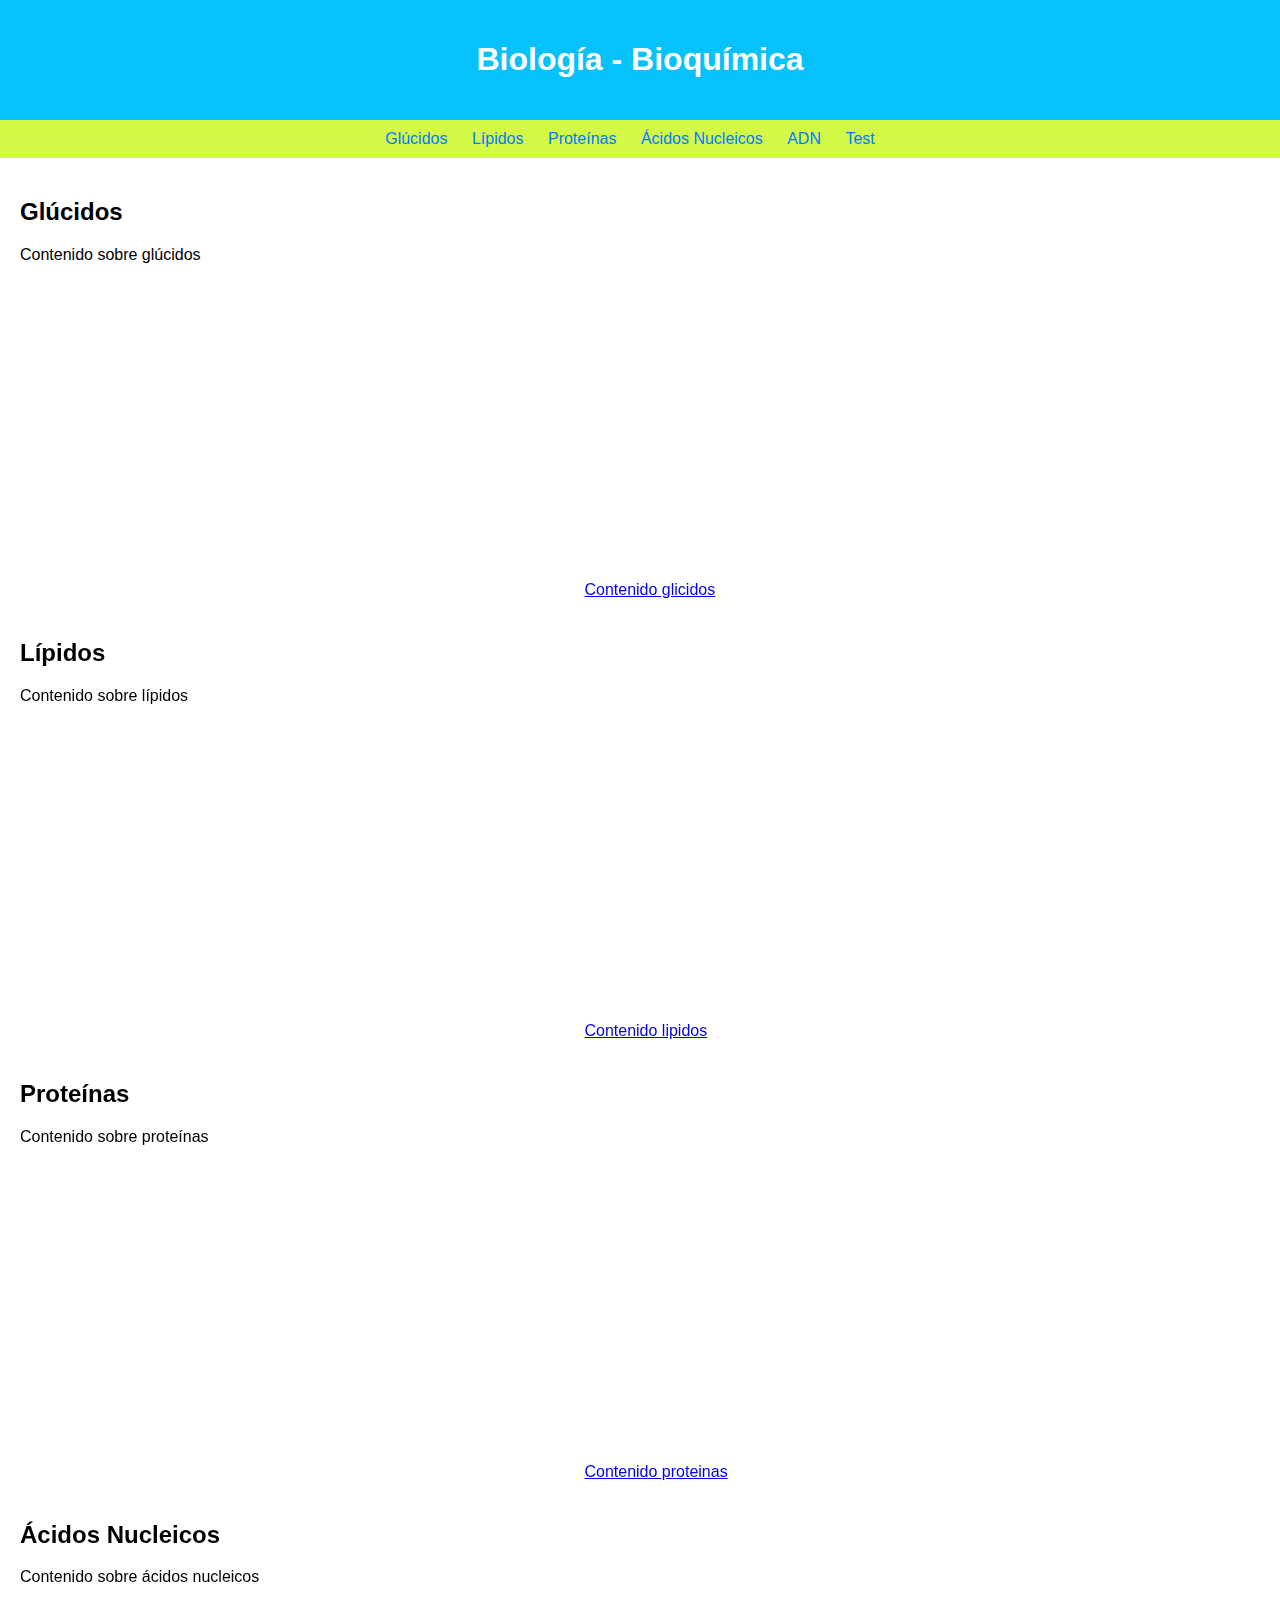
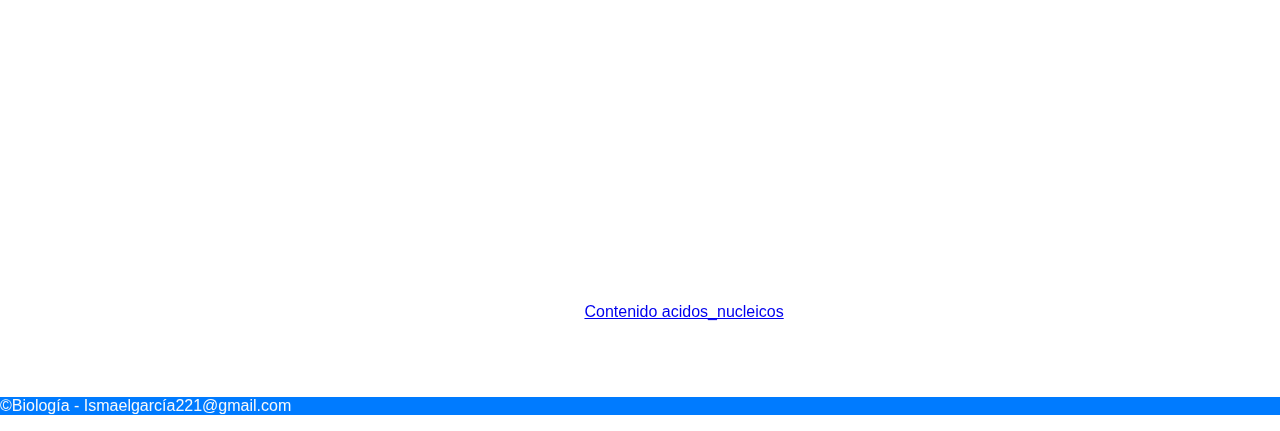
<file: index.html>
<!DOCTYPE html>
<html lang="es">
<head>
    <meta charset="UTF-8">
    <meta name="viewport" content="width=device-width, initial-scale=1.0">
    <title>Biología - Bioquímica</title>
    <link rel="stylesheet" href="styles.css">

</head>
<body>
    <header>
        <h1>Biología - Bioquímica</h1>
    </header>
    <nav>
        <ul>
            <li><a href="#glucidos">Glúcidos</a></li>
            <li><a href="#lipidos">Lípidos</a></li>
            <li><a href="#proteinas">Proteínas</a></li>
            <li><a href="#acidos_nucleicos">Ácidos Nucleicos</a></li>
            <li><a href="#enzimas">ADN</a></li>
            <li><a href="indexx.html">Test</a></li>
        </ul>
    </nav>
    <main>
        <section id="glucidos">
            <h2>Glúcidos</h2>
            <p>Contenido sobre glúcidos</p>
            <iframe width="560" height="315" src="https://www.youtube.com/embed/DCJmWAPV_2c?si=HdZWMEELD0x3s28g" title="YouTube video player" frameborder="0" allow="accelerometer; autoplay; clipboard-write; encrypted-media; gyroscope; picture-in-picture; web-share" referrerpolicy="strict-origin-when-cross-origin" allowfullscreen></iframe>
            <a href="glicidos.html">Contenido glicidos</a>
        </section>
        <section id="lipidos">
            <h2>Lípidos</h2>
            <p>Contenido sobre lípidos</p>
            <iframe width="560" height="315" src="https://www.youtube.com/embed/iUJGSgglBL8?si=SiKJV3H4nnXyf6Gs" title="YouTube video player" frameborder="0" allow="accelerometer; autoplay; clipboard-write; encrypted-media; gyroscope; picture-in-picture; web-share" referrerpolicy="strict-origin-when-cross-origin" allowfullscreen></iframe>
            <a href="lípidos.html">Contenido lipidos</a>
        </section>
        <section id="proteinas">
            <h2>Proteínas</h2>
            <p>Contenido sobre proteínas</p>
            <iframe width="560" height="315" src="https://www.youtube.com/embed/u0NC0vGz7PA?si=dUxDmCxr-4m5Z0s5" title="YouTube video player" frameborder="0" allow="accelerometer; autoplay; clipboard-write; encrypted-media; gyroscope; picture-in-picture; web-share" referrerpolicy="strict-origin-when-cross-origin" allowfullscreen></iframe>
            <a href="proteíinas.html">Contenido proteinas</a>
        </section>
        <section id="acidos_nucleicos">
            <h2>Ácidos Nucleicos</h2>
            <p>Contenido sobre ácidos nucleicos</p>
            <iframe width="560" height="315" src="https://www.youtube.com/embed/DSUguxKON3U?si=HVMhsAIJj0IBGgfk" title="YouTube video player" frameborder="0" allow="accelerometer; autoplay; clipboard-write; encrypted-media; gyroscope; picture-in-picture; web-share" referrerpolicy="strict-origin-when-cross-origin" allowfullscreen></iframe>
            <a href="acidos nucleicos.html">Contenido acidos_nucleicos</a>
        </section>
        
    </main>
    <footer>
        <p>&copy;Biología - Ismaelgarcía221@gmail.com </p>
    </footer>
</body>
</html>
</file>
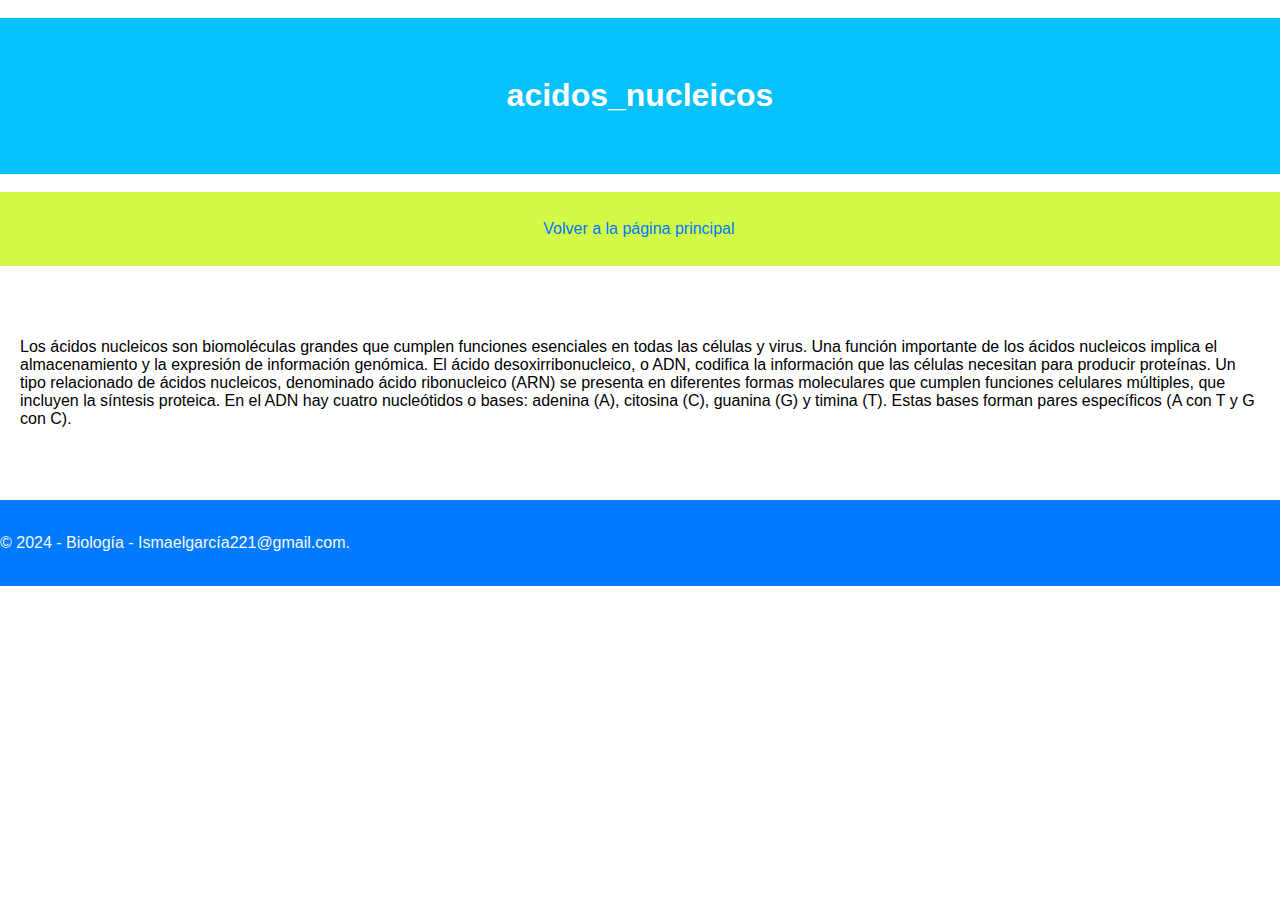
<file: acidos nucleicos.html>
<!DOCTYPE html>
<html lang="es">
<head>
    <meta charset="UTF-8">
    <meta name="viewport" content="width=device-width, initial-scale=1.0">
    <title>Acidos nucleicos</title>
    <link rel="stylesheet" href="styles.css">
</head>
<body>
    <header>
        <h1>acidos_nucleicos</h1>
    </header>
    <nav>
        <ul>
            <li><a href="index.html">Volver a la página principal</a></li>
        </ul>
    </nav>
    <main>
        <p>Los ácidos nucleicos son biomoléculas grandes que cumplen funciones esenciales en todas las células y virus. Una función importante de los ácidos nucleicos implica el almacenamiento y la expresión de información genómica. El ácido desoxirribonucleico, o ADN, codifica la información que las células necesitan para producir proteínas. Un tipo relacionado de ácidos nucleicos, denominado ácido ribonucleico (ARN) se presenta en diferentes formas moleculares que cumplen funciones celulares múltiples, que incluyen la síntesis proteica.
    En el ADN hay cuatro nucleótidos o bases: adenina (A), citosina (C), guanina (G) y timina (T). Estas bases forman pares específicos (A con T y G con C).</p>
    </main>
    <footer>
        <p>&copy; 2024 - Biología - Ismaelgarcía221@gmail.com.</p>
    </footer>
</body>
</html>
</file>
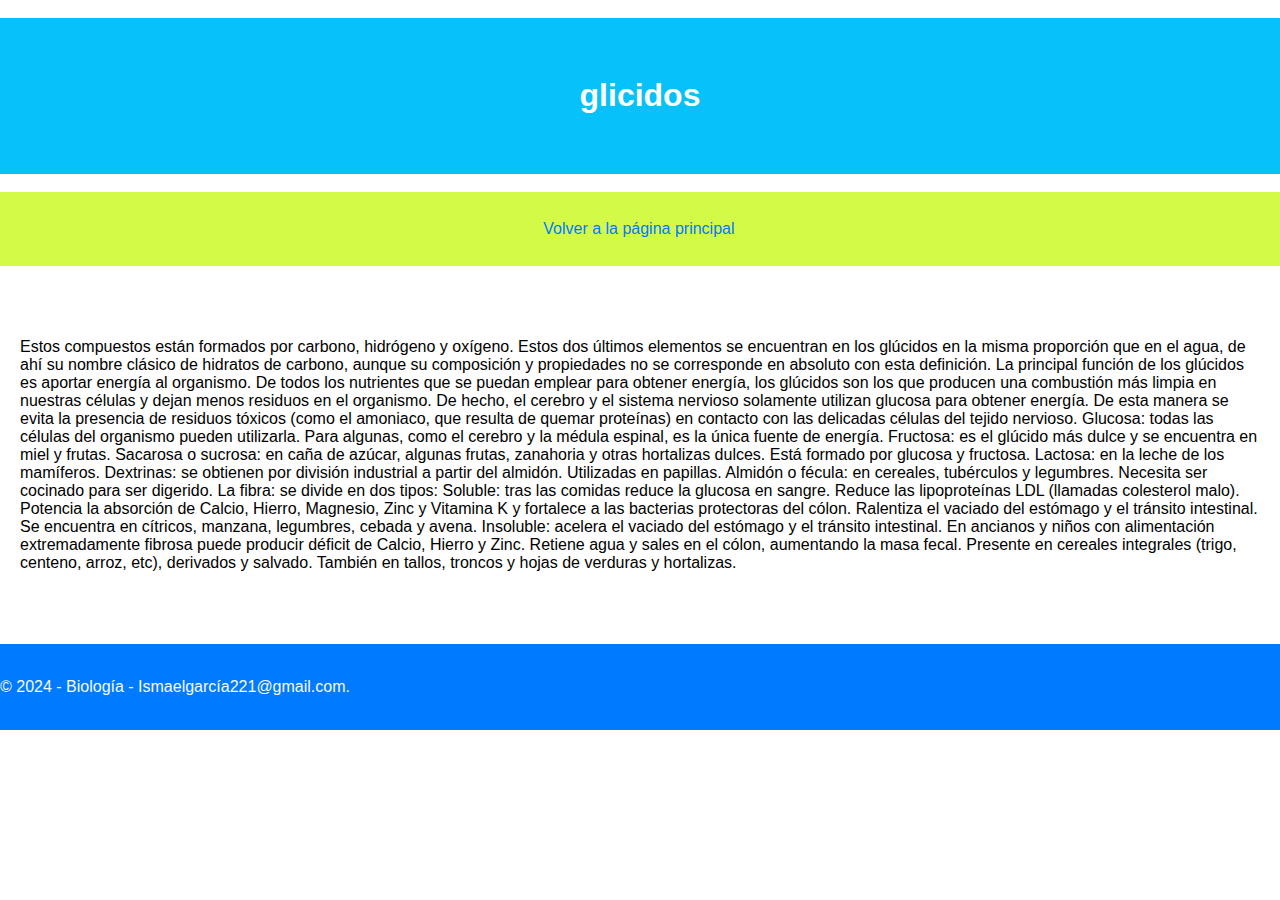
<file: glicidos.html>
<!DOCTYPE html>
<html lang="es">
<head>
    <meta charset="UTF-8">
    <meta name="viewport" content="width=device-width, initial-scale=1.0">
    <title>Glicidos</title>
    <link rel="stylesheet" href="styles.css">
</head>
<body>
    <header>
        <h1>glicidos</h1>
    </header>
    <nav>
        <ul>
            <li><a href="index.html">Volver a la página principal</a></li>
        </ul>
    </nav>
    <main>
        <p>Estos compuestos están formados por carbono, hidrógeno y oxígeno. Estos dos últimos elementos se encuentran en los glúcidos en la misma proporción que en el agua, de ahí su nombre clásico de hidratos de carbono, aunque su composición y propiedades no se corresponde en absoluto con esta definición.

    La principal función de los glúcidos es aportar energía al organismo. De todos los nutrientes que se puedan emplear para obtener energía, los glúcidos son los que producen una combustión más limpia en nuestras células y dejan menos residuos en el organismo. De hecho, el cerebro y el sistema nervioso solamente utilizan glucosa para obtener energía. De esta manera se evita la presencia de residuos tóxicos (como el amoniaco, que resulta de quemar proteínas) en contacto con las delicadas células del tejido nervioso.
    Glucosa: todas las células del organismo pueden utilizarla. Para algunas, como el cerebro y la médula espinal, es la única fuente de energía.
    Fructosa: es el glúcido más dulce y se encuentra en miel y frutas.
    Sacarosa o sucrosa: en caña de azúcar, algunas frutas, zanahoria y otras hortalizas dulces. Está formado por glucosa y fructosa.
    Lactosa: en la leche de los mamíferos.
    Dextrinas: se obtienen por división industrial a partir del almidón. Utilizadas en papillas.
    Almidón o fécula: en cereales, tubérculos y legumbres. Necesita ser cocinado para ser digerido.
    La fibra: se divide en dos tipos:
    Soluble: tras las comidas reduce la glucosa en sangre. Reduce las lipoproteínas LDL (llamadas colesterol malo). Potencia la absorción de Calcio, Hierro, Magnesio, Zinc y Vitamina K y fortalece a las bacterias protectoras del cólon. Ralentiza el vaciado del estómago y el tránsito intestinal. Se encuentra en cítricos, manzana, legumbres, cebada y avena.
    Insoluble: acelera el vaciado del estómago y el tránsito intestinal. En ancianos y niños con alimentación extremadamente fibrosa puede producir déficit de Calcio, Hierro y Zinc. Retiene agua y sales en el cólon, aumentando la masa fecal. Presente en cereales integrales (trigo, centeno, arroz, etc), derivados y salvado. También en tallos, troncos y hojas de verduras y hortalizas.</p>
    </main>
    <footer>
        <p>&copy; 2024 - Biología - Ismaelgarcía221@gmail.com.</p>
    </footer>
</body>
</html>
</file>
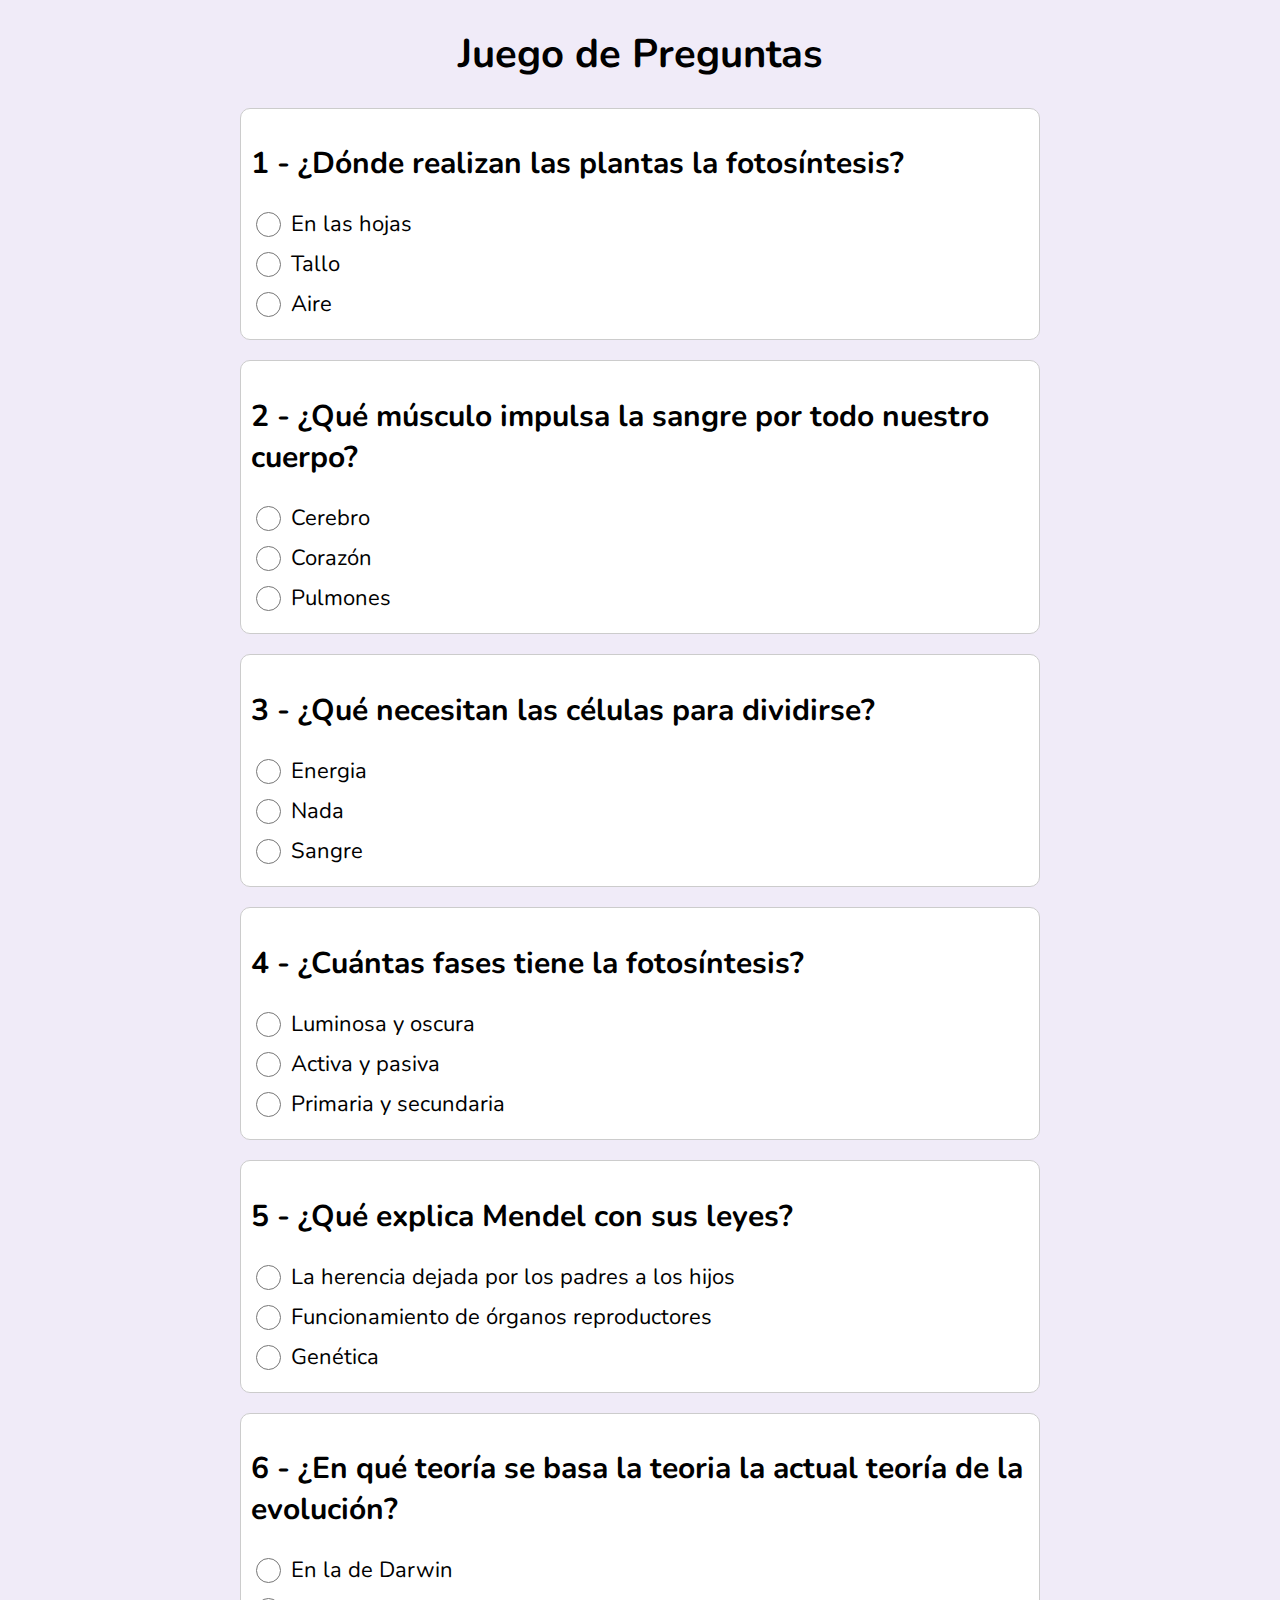
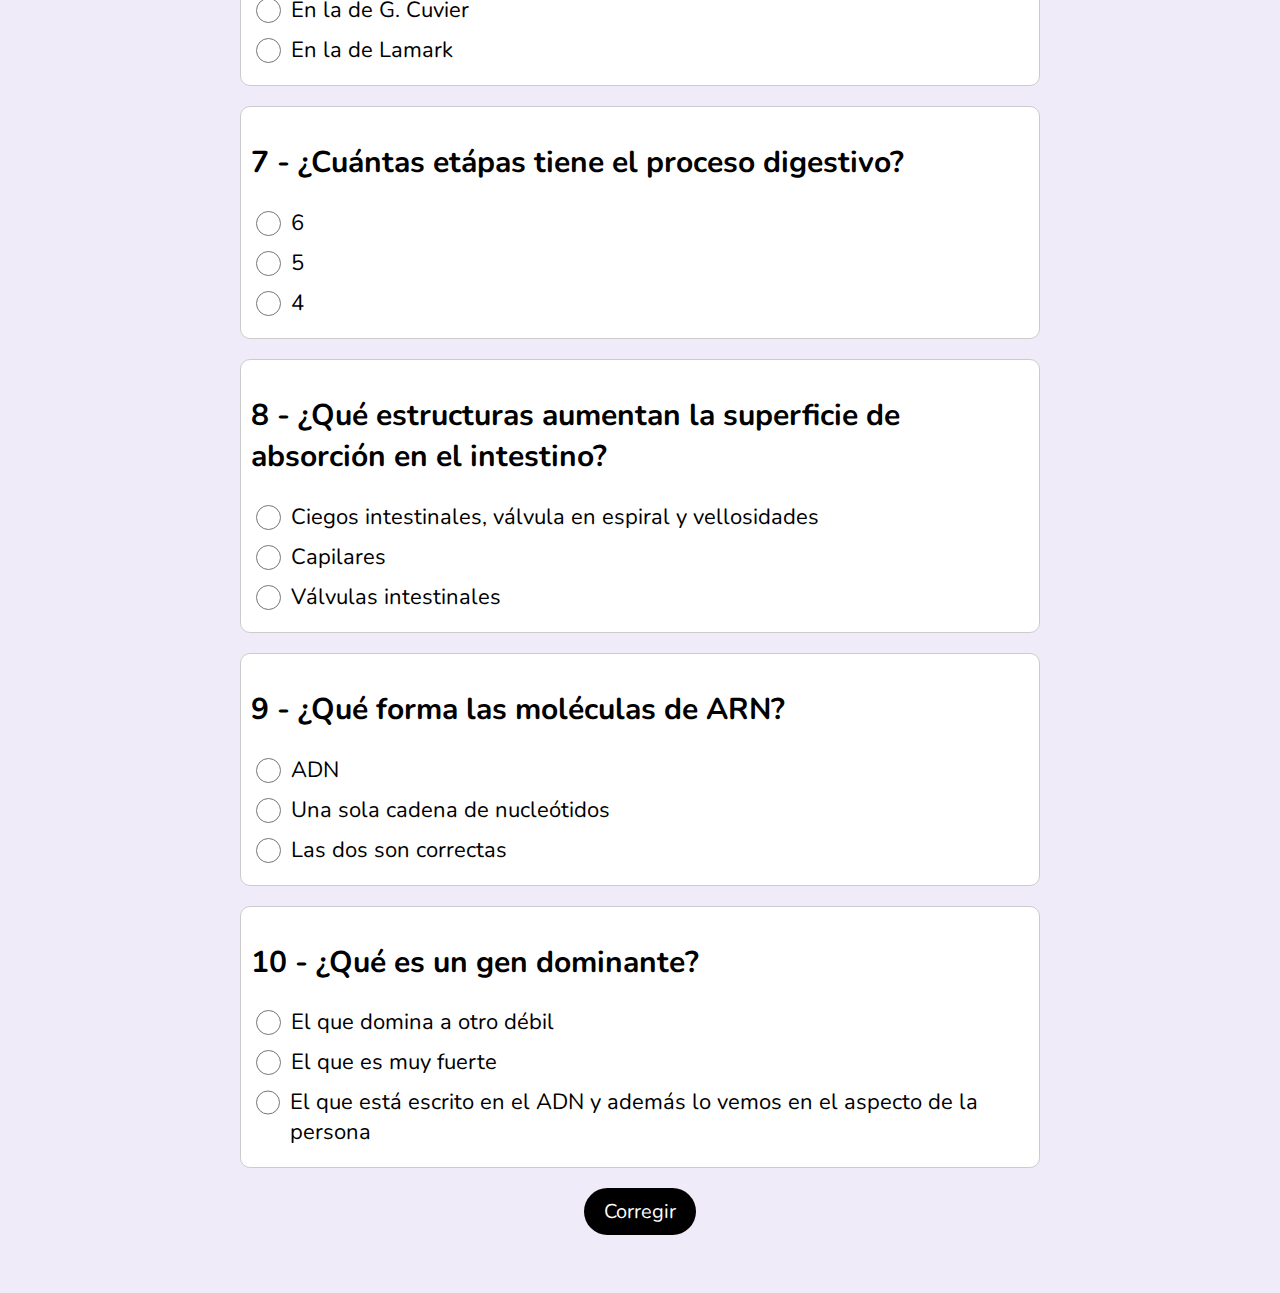
<file: indexx.html>
<!DOCTYPE html>
<html lang="es">
<head>
    <meta charset="UTF-8">
    <meta http-equiv="X-UA-Compatible" content="IE=edge">
    <meta name="viewport" content="width=device-width, initial-scale=1.0">
    <link rel="stylesheet" href="estilo.css">
    <title>Juego de Preguntas</title>
</head>
<body>
    <h1>Juego de Preguntas</h1>
    <section id="juego">

    </section>

    <button id="corregir">Corregir</button>

    <script src="app.js"></script>
</body>
</html>
</file>
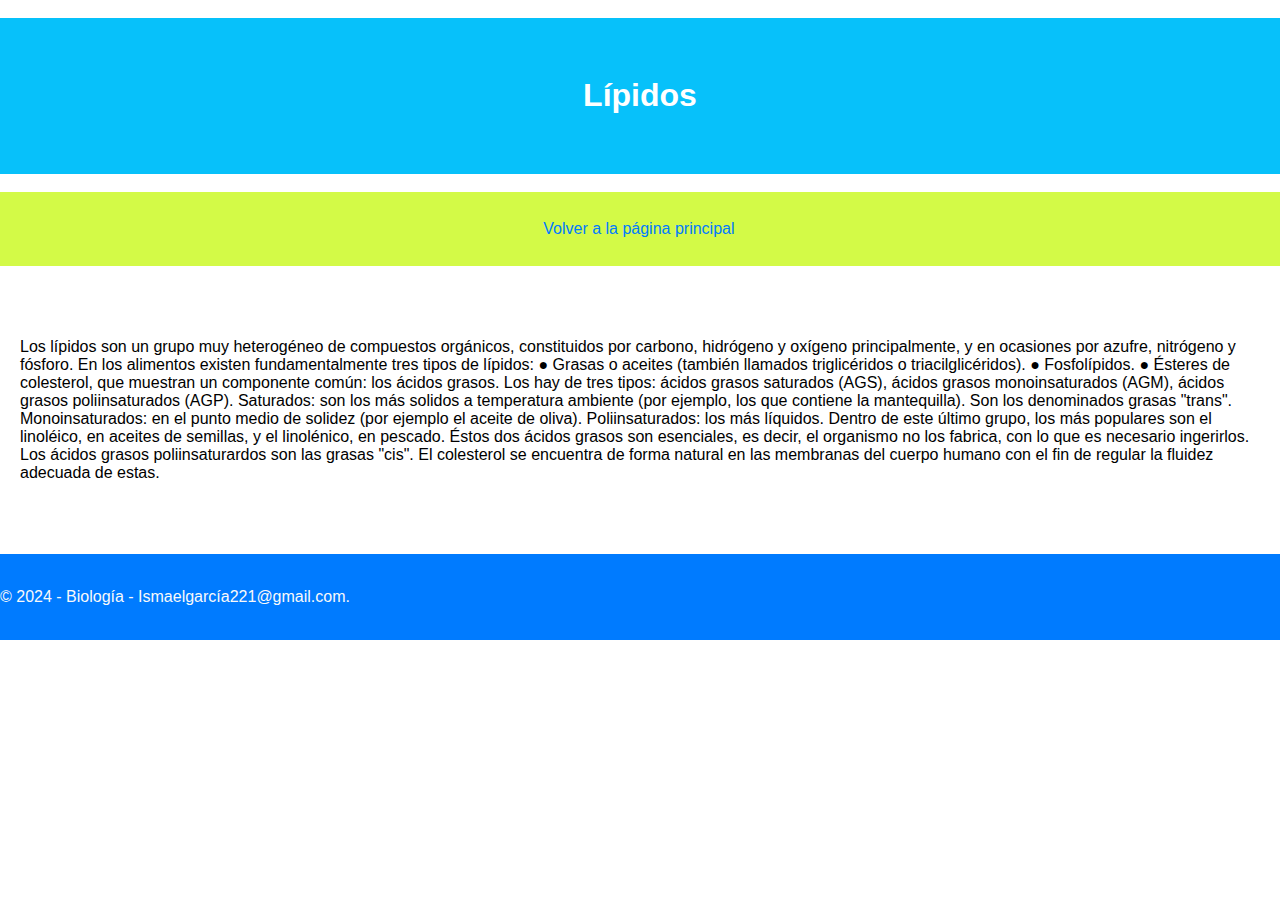
<file: lípidos.html>
<!DOCTYPE html>
<html lang="es">
<head>
    <meta charset="UTF-8">
    <meta name="viewport" content="width=device-width, initial-scale=1.0">
    <title>Lípidos</title>
    <link rel="stylesheet" href="styles.css">
</head>
<body>
    <header>
        <h1>Lípidos</h1>
    </header>
    <nav>
        <ul>
            <li><a href="index.html">Volver a la página principal</a></li>
        </ul>
    </nav>
    <main>
        <p>Los lípidos son un grupo muy heterogéneo de compuestos orgánicos, constituidos por carbono, hidrógeno y oxígeno principalmente, y en ocasiones por azufre, nitrógeno y fósforo. En los alimentos existen fundamentalmente tres tipos de lípidos:
 

    ● Grasas o aceites (también llamados triglicéridos o triacilglicéridos).
    ● Fosfolípidos.
    ● Ésteres de colesterol, que muestran un componente común: los ácidos grasos. Los hay de tres tipos: ácidos grasos saturados (AGS), ácidos grasos monoinsaturados (AGM), ácidos grasos poliinsaturados (AGP).
    Saturados: son los más solidos a temperatura ambiente (por ejemplo, los que contiene la mantequilla). Son los denominados grasas "trans".
    Monoinsaturados: en el punto medio de solidez (por ejemplo el aceite de oliva).

    Poliinsaturados: los más líquidos. Dentro de este último grupo, los más populares son el linoléico, en aceites de semillas, y el linolénico, en pescado.
    
    Éstos dos ácidos grasos son esenciales, es decir, el organismo no los fabrica, con lo que es necesario ingerirlos. Los ácidos grasos poliinsaturardos son las grasas "cis".
    El colesterol se encuentra de forma natural en las membranas del cuerpo humano con el fin de regular la fluidez adecuada de estas.</p>
    </main>
    <footer>
        <p>&copy; 2024 - Biología - Ismaelgarcía221@gmail.com.</p>
    </footer>
</body>
</html>
</file>
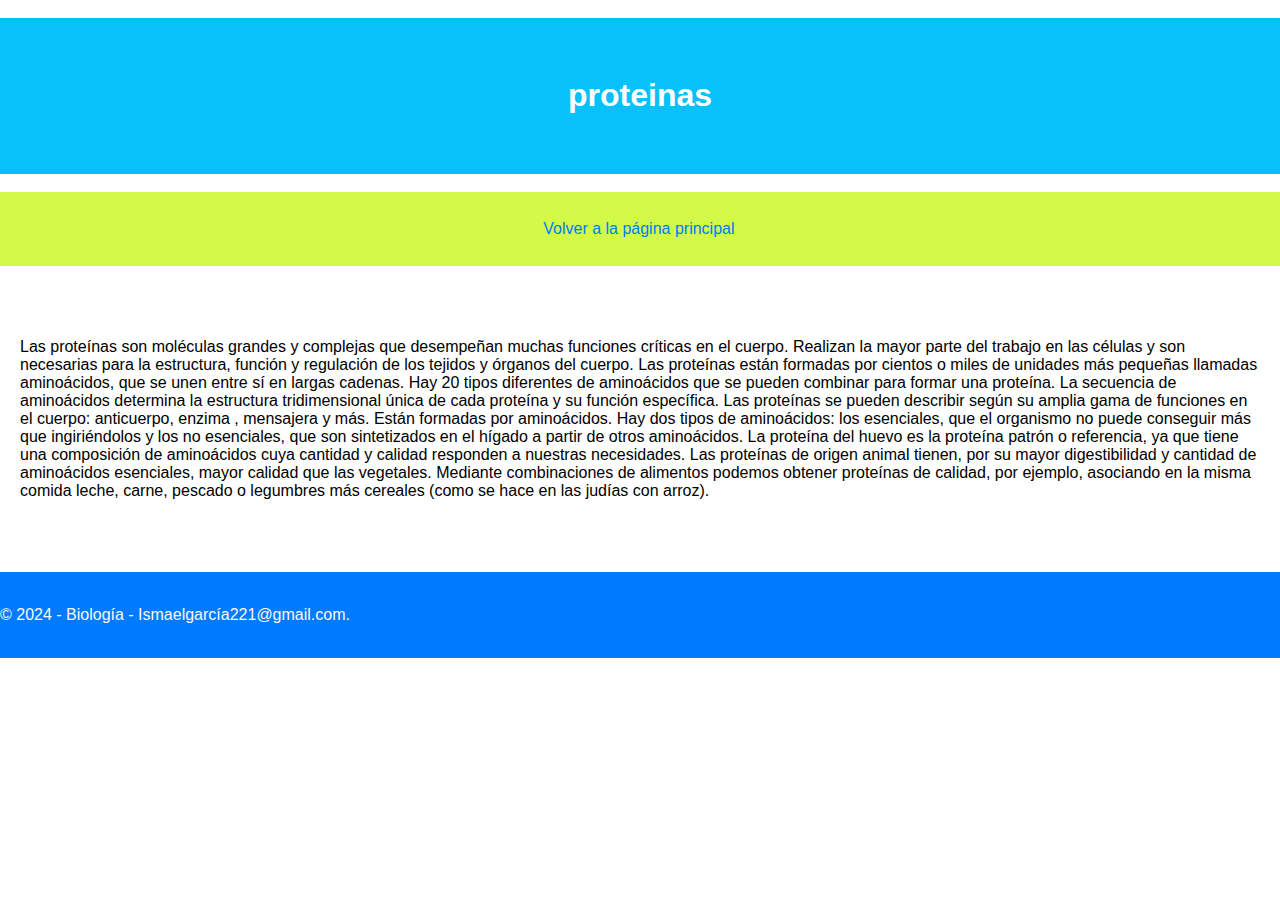
<file: proteíinas.html>
<!DOCTYPE html>
<html lang="es">
<head>
    <meta charset="UTF-8">
    <meta name="viewport" content="width=device-width, initial-scale=1.0">
    <title>Proteínas</title>
    <link rel="stylesheet" href="styles.css">
</head>
<body>
    <header>
        <h1>proteinas</h1>
    </header>
    <nav>
        <ul>
            <li><a href="index.html">Volver a la página principal</a></li>
        </ul>
    </nav>
    <main>
        <p>Las proteínas son moléculas grandes y complejas que desempeñan muchas funciones críticas en el cuerpo. Realizan la mayor parte del trabajo en las células y son necesarias para la estructura, función y regulación de los tejidos y órganos del cuerpo.

    Las proteínas están formadas por cientos o miles de unidades más pequeñas llamadas aminoácidos, que se unen entre sí en largas cadenas. Hay 20 tipos diferentes de aminoácidos que se pueden combinar para formar una proteína. La secuencia de aminoácidos determina la estructura tridimensional única de cada proteína y su función específica.
    
    Las proteínas se pueden describir según su amplia gama de funciones en el cuerpo: anticuerpo, enzima , mensajera y más.
    Están formadas por aminoácidos. Hay dos tipos de aminoácidos: los esenciales, que el organismo no puede conseguir más que ingiriéndolos y los no esenciales, que son sintetizados en el hígado a partir de otros aminoácidos.

    La proteína del huevo es la proteína patrón o referencia, ya que tiene una composición de aminoácidos cuya cantidad y calidad responden a nuestras necesidades.
    
    Las proteínas de origen animal tienen, por su mayor digestibilidad y cantidad de aminoácidos esenciales, mayor calidad que las vegetales.
    
    Mediante combinaciones de alimentos podemos obtener proteínas de calidad, por ejemplo, asociando en la misma comida leche, carne, pescado o legumbres más cereales (como se hace en las judías con arroz).</p>
    </main>
    <footer>
        <p>&copy; 2024 - Biología - Ismaelgarcía221@gmail.com.</p>
    </footer>
</body>
</html>
</file>
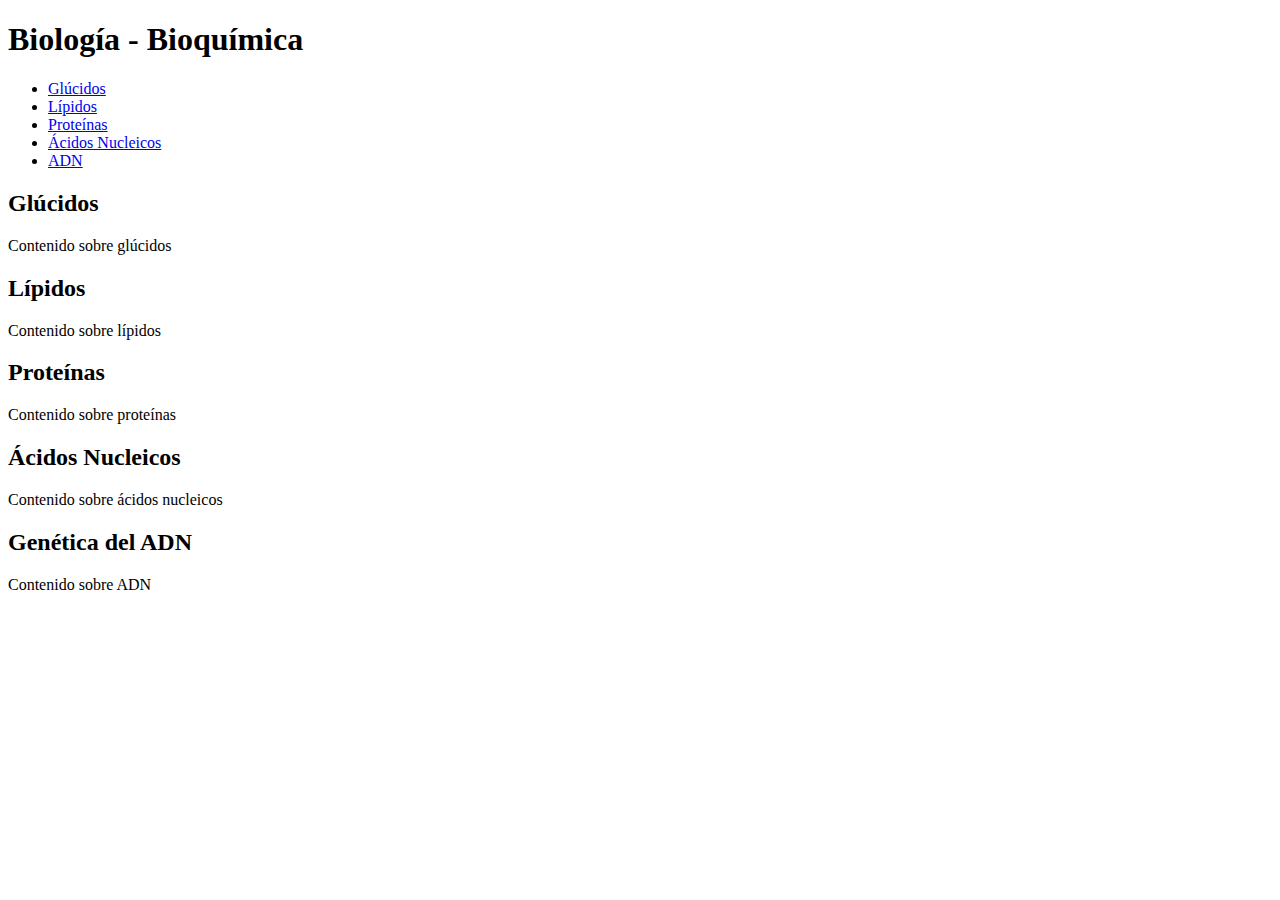
<file: proyectoTic.html>
<!DOCTYPE html>
<html lang="es">
<head>
    <meta charset="UTF-8">
    <meta name="viewport" content="width=device-width, initial-scale=1.0">
    <title>Biología - Bioquímica</title>
</head>
<body>
    <header>
        <h1>Biología - Bioquímica</h1>
    </header>
    <nav>
        <ul>
            <li><a href="#glucidos">Glúcidos</a></li>
            <li><a href="#lipidos">Lípidos</a></li>
            <li><a href="#proteinas">Proteínas</a></li>
            <li><a href="#acidos_nucleicos">Ácidos Nucleicos</a></li>
            <li><a href="#enzimas">ADN</a></li>
        </ul>
    </nav>
    <main>
        <section id="glucidos">
            <h2>Glúcidos</h2>
            <p>Contenido sobre glúcidos</p>
        </section>
        <section id="lipidos">
            <h2>Lípidos</h2>
            <p>Contenido sobre lípidos</p>
        </section>
        <section id="proteinas">
            <h2>Proteínas</h2>
            <p>Contenido sobre proteínas</p>
        </section>
        <section id="acidos_nucleicos">
            <h2>Ácidos Nucleicos</h2>
            <p>Contenido sobre ácidos nucleicos</p>
        </section>
        <section id="enzimas">
            <h2>Genética del ADN</h2>
            <p>Contenido sobre ADN</p>
        </section>
    </main>
    <footer>
        
    </footer>
</body>
</html>
</file>
<file: styles.css>
body {
    font-family: Arial, sans-serif;
    margin: 0;
    padding: 0;
    }
    header {
    background-color: #07c1fa;
    color: white;
    text-align: center;
    padding: 20px 0;
    }
    nav {
    background-color: #d3fa47;
    padding: 10px 0;
    }
    nav ul {
    list-style-type: none;
    margin: 0;
    padding: 0;
    text-align: center;
    }
    nav ul li {
    display: inline;
    margin-right: 20px;
    }
    nav ul li a {
    color: #007bff;
    text-decoration: none;
    }
    nav ul li a:hover {
    text-decoration: underline;
    }
    main {
    padding: 20px;
    }
    section {
    margin-bottom: 40px;
    }
    footer {
    background-color: #007bff;
    color:#f8f9fa;
    }
</file>
<file: estilo.css>
@import url('https://fonts.googleapis.com/css2?family=Nunito:wght@300;400;500&display=swap');
*{
    font-family: 'Nunito';
}
html{
    scroll-behavior: smooth;
}
body{
    font-size: 20px;
    background: #f0ebf8;
    padding-bottom: 50px;
}
h1{
    text-align: center;
}
#juego{
    max-width: 800px;
    margin: auto;
}
.contenedor-pregunta{
    border: 1px solid #ccc;
    border-radius: 10px;
    padding: 10px;
    margin-bottom: 20px;
    background: #fff;
}
label{
    display: flex;
    font-size: 22px;
    margin-bottom: 10px;
    cursor: pointer;
}
input{
    display: inline-block;
    width: 25px;
    height: 25px;
    margin-right: 10px;
}
.correcta{
    background-color: #a8f6eb;
}
.incorrecta{
    background-color: #ff6666;
}
.acierto{
    font-size: 20px;
    background-color: yellowgreen;
    width: 30px;
    height: 30px;
    border-radius: 50%;
    display: flex;
    align-items: center;
    justify-content: center;
    border: 2px solid #000;
    margin-left: 15px;
}
.no-acierto{
    font-size: 20px;
    background-color: darkred;
    width: 30px;
    height: 30px;
    border-radius: 50%;
    display: flex;
    align-items: center;
    justify-content: center;
    border: 2px solid #000;
    margin-left: 15px;
}
button{
    width: fit-content;
    display: block;
    margin: auto;
    border: none;
    background: #000;
    color: #fff;
    padding: 10px 20px;
    border-radius: 30px;
    font-size: 20px;
    cursor: pointer;
}
.resultado{
    text-align: center;
}
</file>
